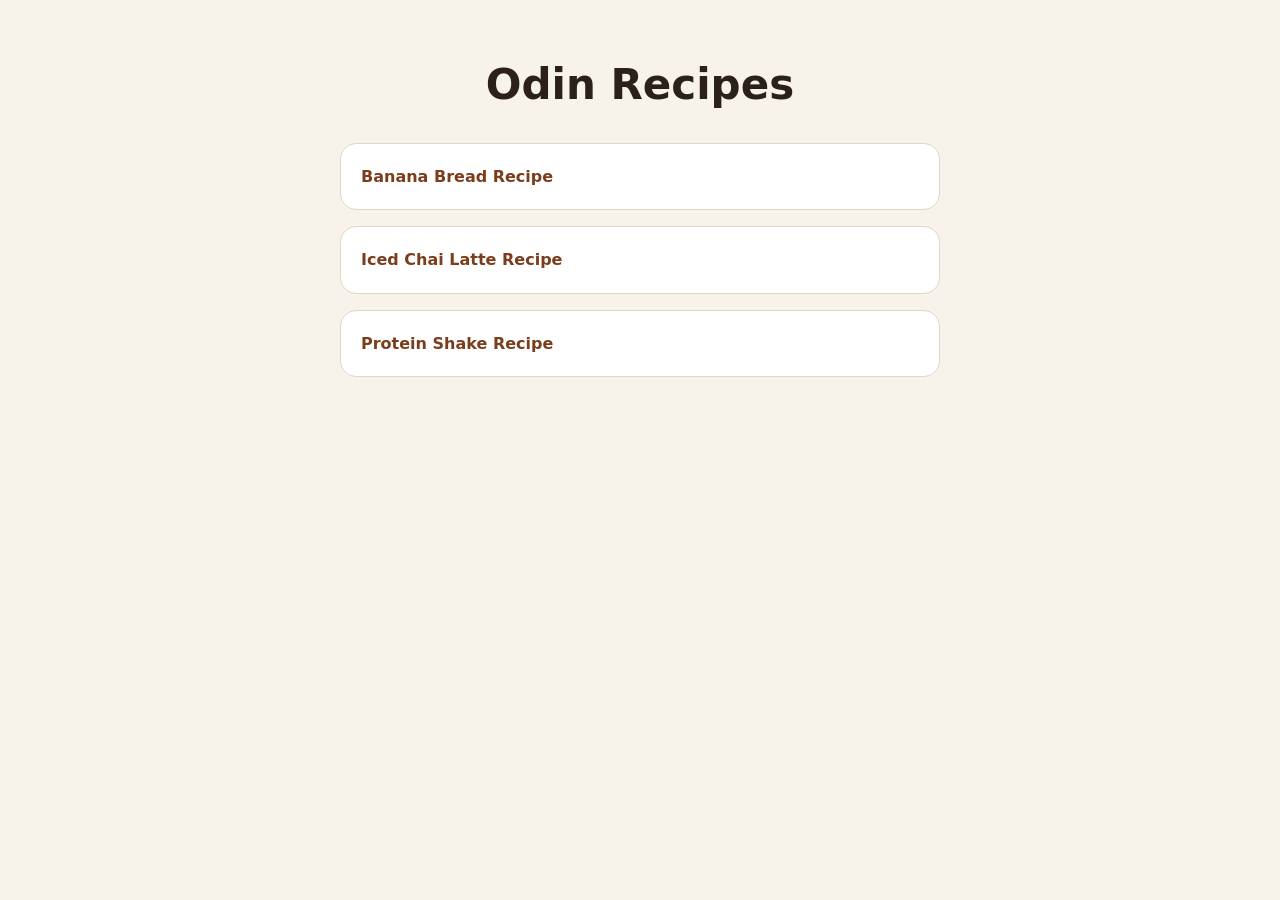
<file: index.html>
<!doctype html>
<html lang="en">
  <head>
    <meta charset="UTF-8" />
    <meta name="viewport" content="width=device-width, initial-scale=1.0" />

    <link rel="stylesheet" href="css/style.css">

    <title>Odin Recipes</title>
  </head>
  <body>
    <h1>Odin Recipes</h1>

    <ul class="recipe-list">
      <li><a href="recipes/banana-bread.html">Banana Bread Recipe</a></li>
      <li><a href="recipes/iced-chai-latte.html">Iced Chai Latte Recipe</a></li>
      <li><a href="recipes/protein-shake.html">Protein Shake Recipe</a></li>
    </ul>
  </body>
</html>
</file>
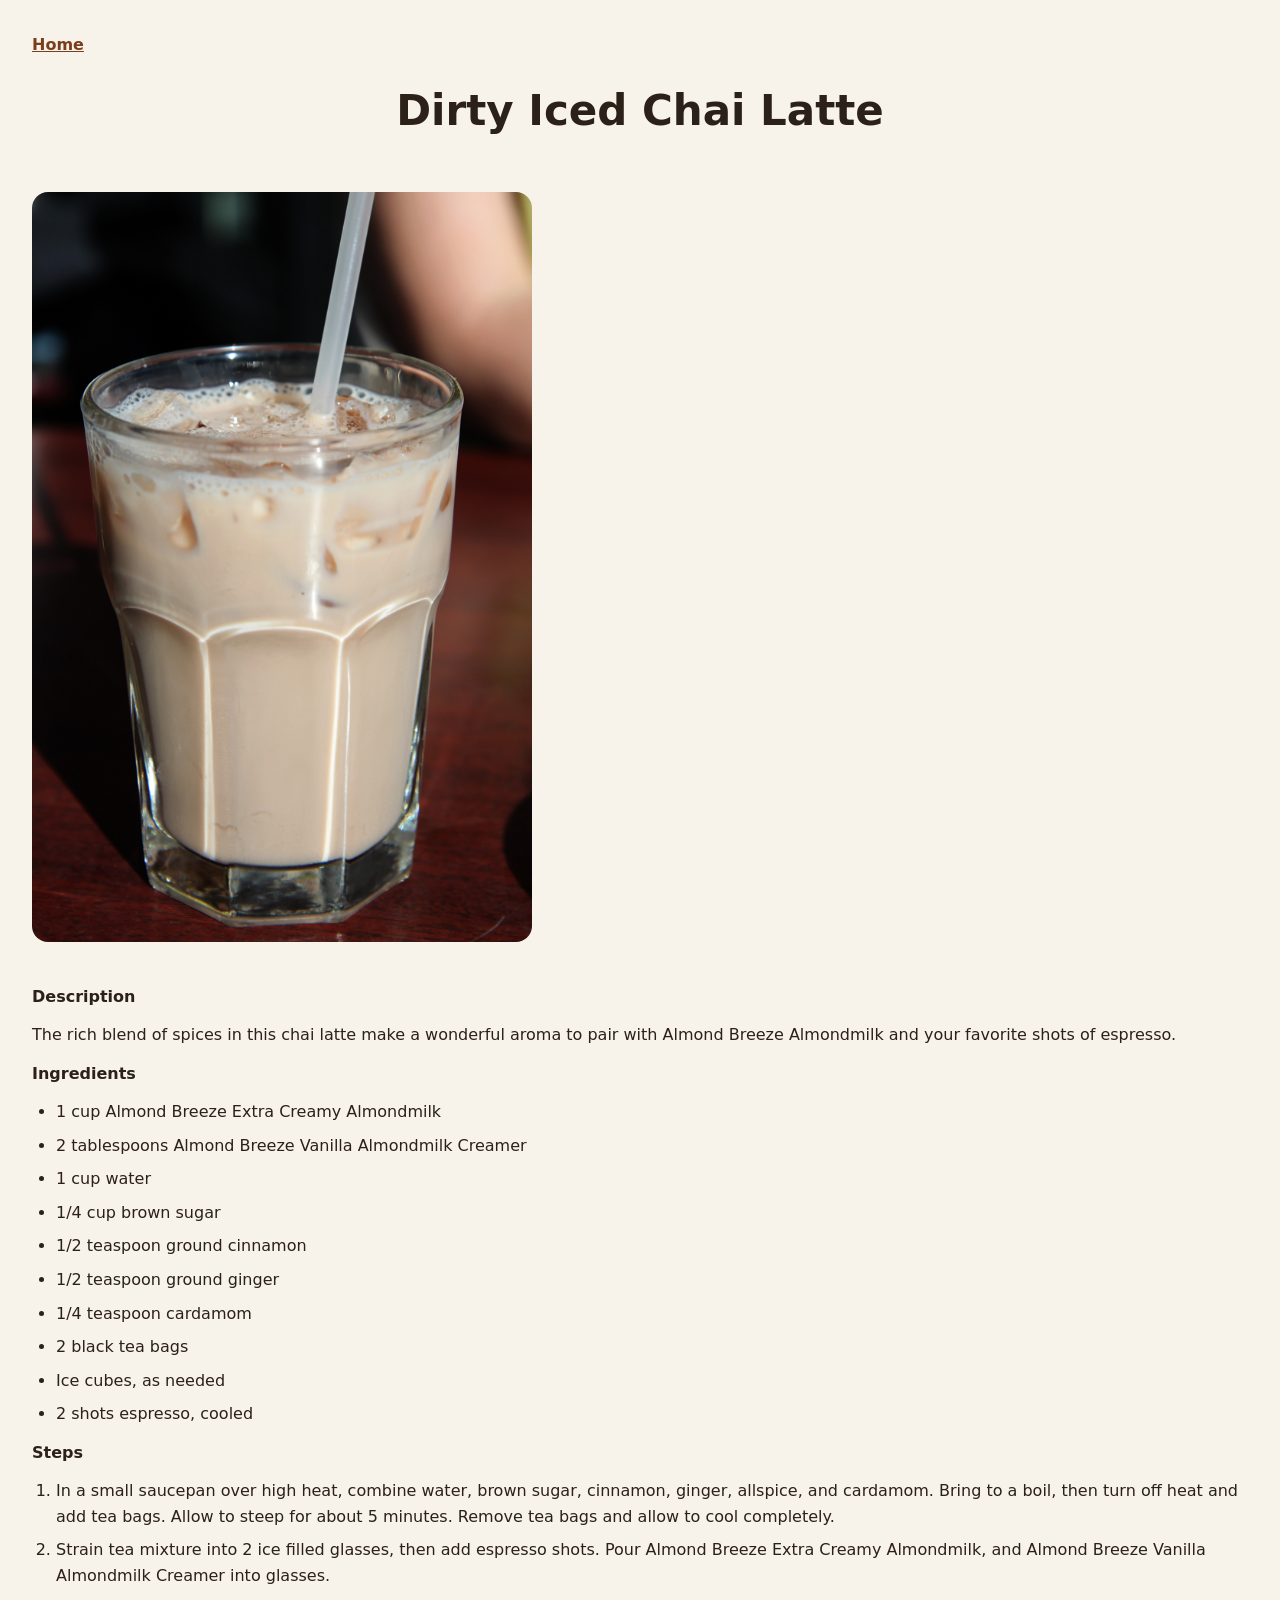
<file: recipes/iced-chai-latte.html>
<!DOCTYPE html>
<html lang="en">

<head>
    <meta charset="UTF-8">
    <meta name="viewport" content="width=device-width, initial-scale=1.0">

    <link rel="stylesheet" href="../css/style.css">

    <title>Dirty Iced Chai Latte Recipe</title>
</head>

<body>
    <a href="../index.html">Home</a>

    <h1>Dirty Iced Chai Latte</h1>

    <img src="../images/iced-chai-latte.jpg"
         alt="Iced Chai Latte"
         width="250">

    <h2>Description</h2>
    <p>The rich blend of spices in this chai latte make a wonderful aroma to pair with Almond Breeze Almondmilk and your favorite shots of espresso.</p>

    <h2>Ingredients</h2>
    <ul>
        <li>1 cup Almond Breeze Extra Creamy Almondmilk</li>
        <li>2 tablespoons Almond Breeze Vanilla Almondmilk Creamer</li>
        <li>1 cup water</li>
        <li>1/4 cup brown sugar</li>
        <li>1/2 teaspoon ground cinnamon</li>
        <li>1/2 teaspoon ground ginger</li>
        <li>1/4 teaspoon cardamom</li>
        <li>2 black tea bags</li>
        <li>Ice cubes, as needed</li>
        <li>2 shots espresso, cooled</li>
    </ul>

    <h2>Steps</h2>
    <ol>
        <li>In a small saucepan over high heat, combine water, brown sugar, cinnamon, ginger, allspice, and cardamom. Bring to a boil, then turn off heat and add tea bags. Allow to steep for about 5 minutes. Remove tea bags and allow to cool completely.</li>
        <li>Strain tea mixture into 2 ice filled glasses, then add espresso shots. Pour Almond Breeze Extra Creamy Almondmilk, and Almond Breeze Vanilla Almondmilk Creamer into glasses.</li>
    </ol>
</body>
</html>
</file>
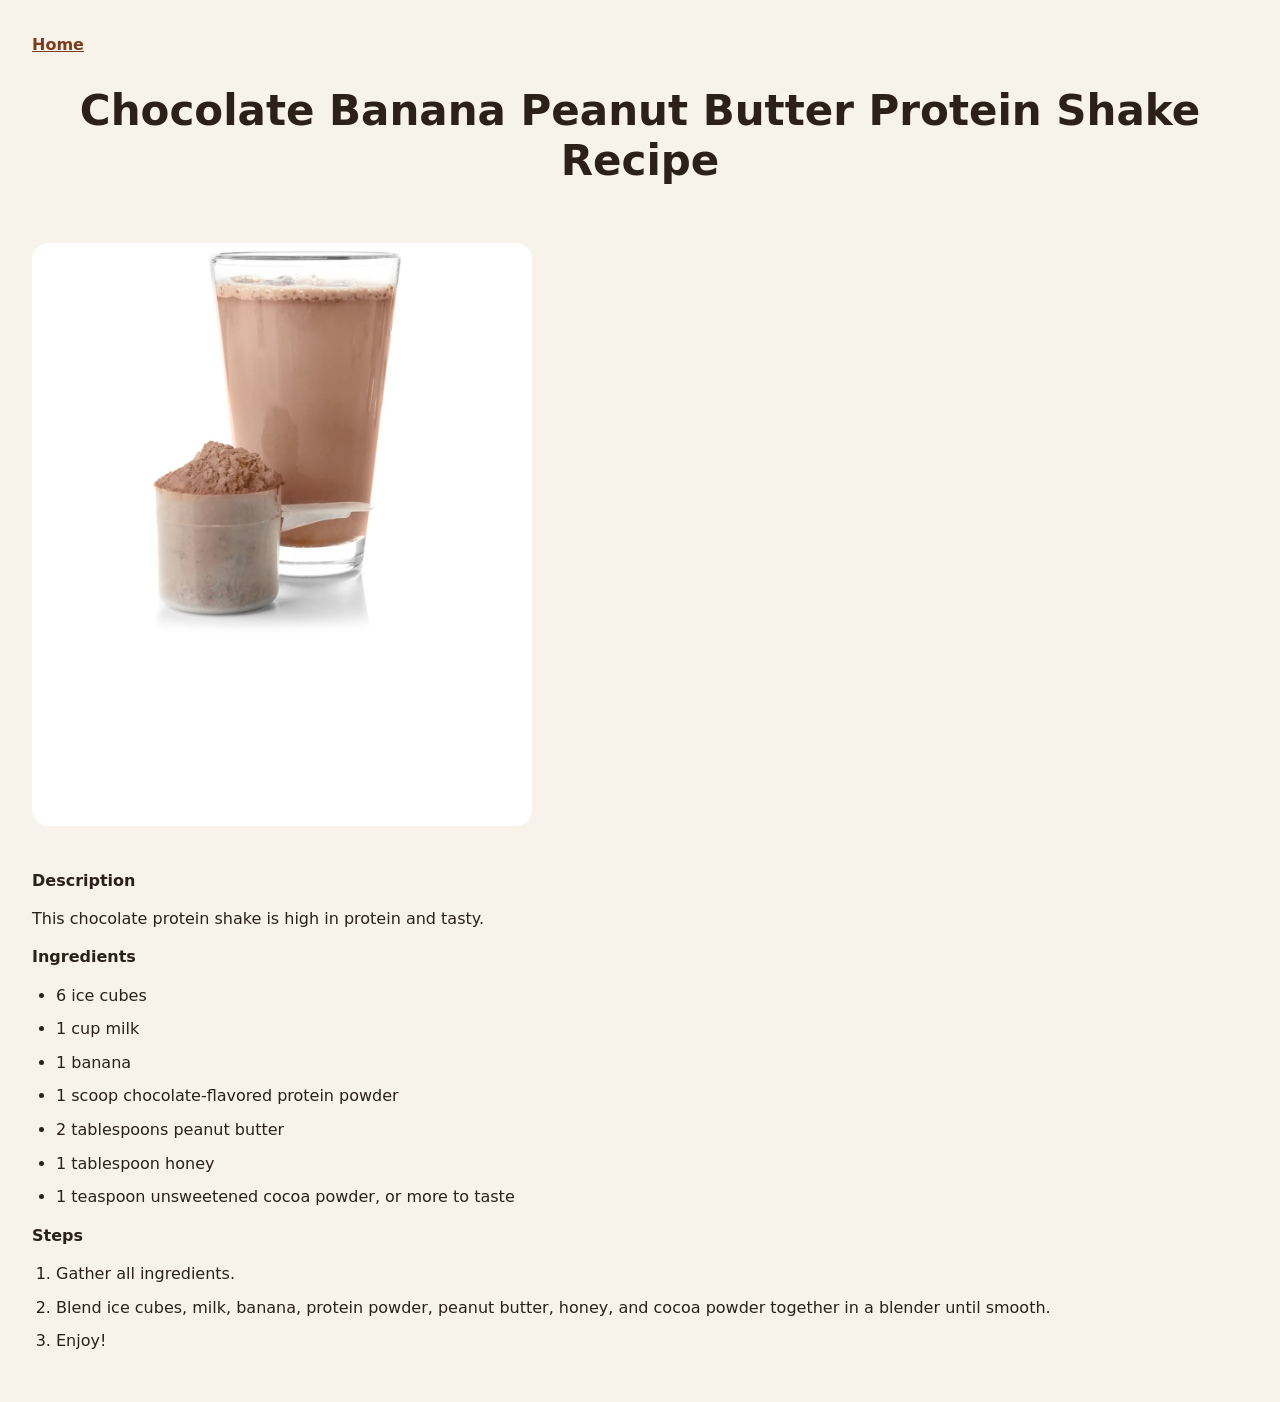
<file: recipes/protein-shake.html>
<!DOCTYPE html>
<html lang="en">

<head>
    <meta charset="UTF-8">
    <meta name="viewport" content="width=device-width, initial-scale=1.0">

    <link rel="stylesheet" href="../css/style.css">

    <title>Chocolate Banana Peanut Butter Protein Shake Recipe</title>
</head>

<body>
     <a href="../index.html">Home</a>

    <h1>Chocolate Banana Peanut Butter Protein Shake Recipe</h1>

    <img src="../images/protein-shake.webp" 
         alt="Chocolate Protein Shake"
         width="400">

    <h2>Description</h2>
    <p>This chocolate protein shake is high in protein and tasty.</p>

    <h2>Ingredients</h2>
    <ul>
        <li>6 ice cubes</li>
        <li>1 cup milk</li>
        <li>1 banana</li>
        <li>1 scoop chocolate-flavored protein powder</li>
        <li>2 tablespoons peanut butter</li>
        <li>1 tablespoon honey</li>
        <li>1 teaspoon unsweetened cocoa powder, or more to taste</li>
    </ul>

    <h2>Steps</h2>
    <ol>
        <li>Gather all ingredients.</li>
        <li>Blend ice cubes, milk, banana, protein powder, peanut butter, honey, and cocoa powder together in a blender until smooth.</li>
        <li>Enjoy!</li>
    </ol>
</body>
</html>
</file>
<file: css/style.css>
*,
*::before,
*::after {
  box-sizing: border-box;
  font-size: 16px;
}

body {
  margin: 0;
  padding: 32px;
  font-family:
    system-ui,
    -apple-system,
    BlinkMacSystemFont,
    "Segoe UI",
    Roboto,
    Oxygen,
    Ubuntu,
    Cantarell,
    "Open Sans",
    "Helvetica Neue",
    sans-serif;
  line-height: 1.6;
  background-color: #f7f2ea;
  color: #2b2118;
}
h1,
h2 {
  line-height: 1.2;
}

h1 {
  text-align: center;
  font-size: 42px;
  margin-bottom: 32px;
}

img {
  display: inline-block;
  max-width: 100%;
  width: 500px;
  height: auto;
  margin: 24px auto;
  border-radius: 16px;
}

a {
    color: #7a3e1d;
    font-weight: 700;
}

.home-link {
    display: inline-block;
    margin-bottom: 24px;
    padding: 8px 16px;
    border: 2px solid #7a3e1d;
    border-radius: 999px;
    text-decoration: none;
}

ul,
ol {
    padding-left: 24px;
}

li {
    margin-bottom: 8px;
}

.recipe-list {
    max-width: 600px;
    margin: 0 auto;
    padding: 0;
    list-style: none;
}

.recipe-list li {
    margin-bottom: 16px;
}

.recipe-list a {
    display: block;
    padding: 20px;
    background: white;
    border: 1px solid #e2d6c8;
    border-radius: 16px;
    text-decoration: none;
}
</file>
